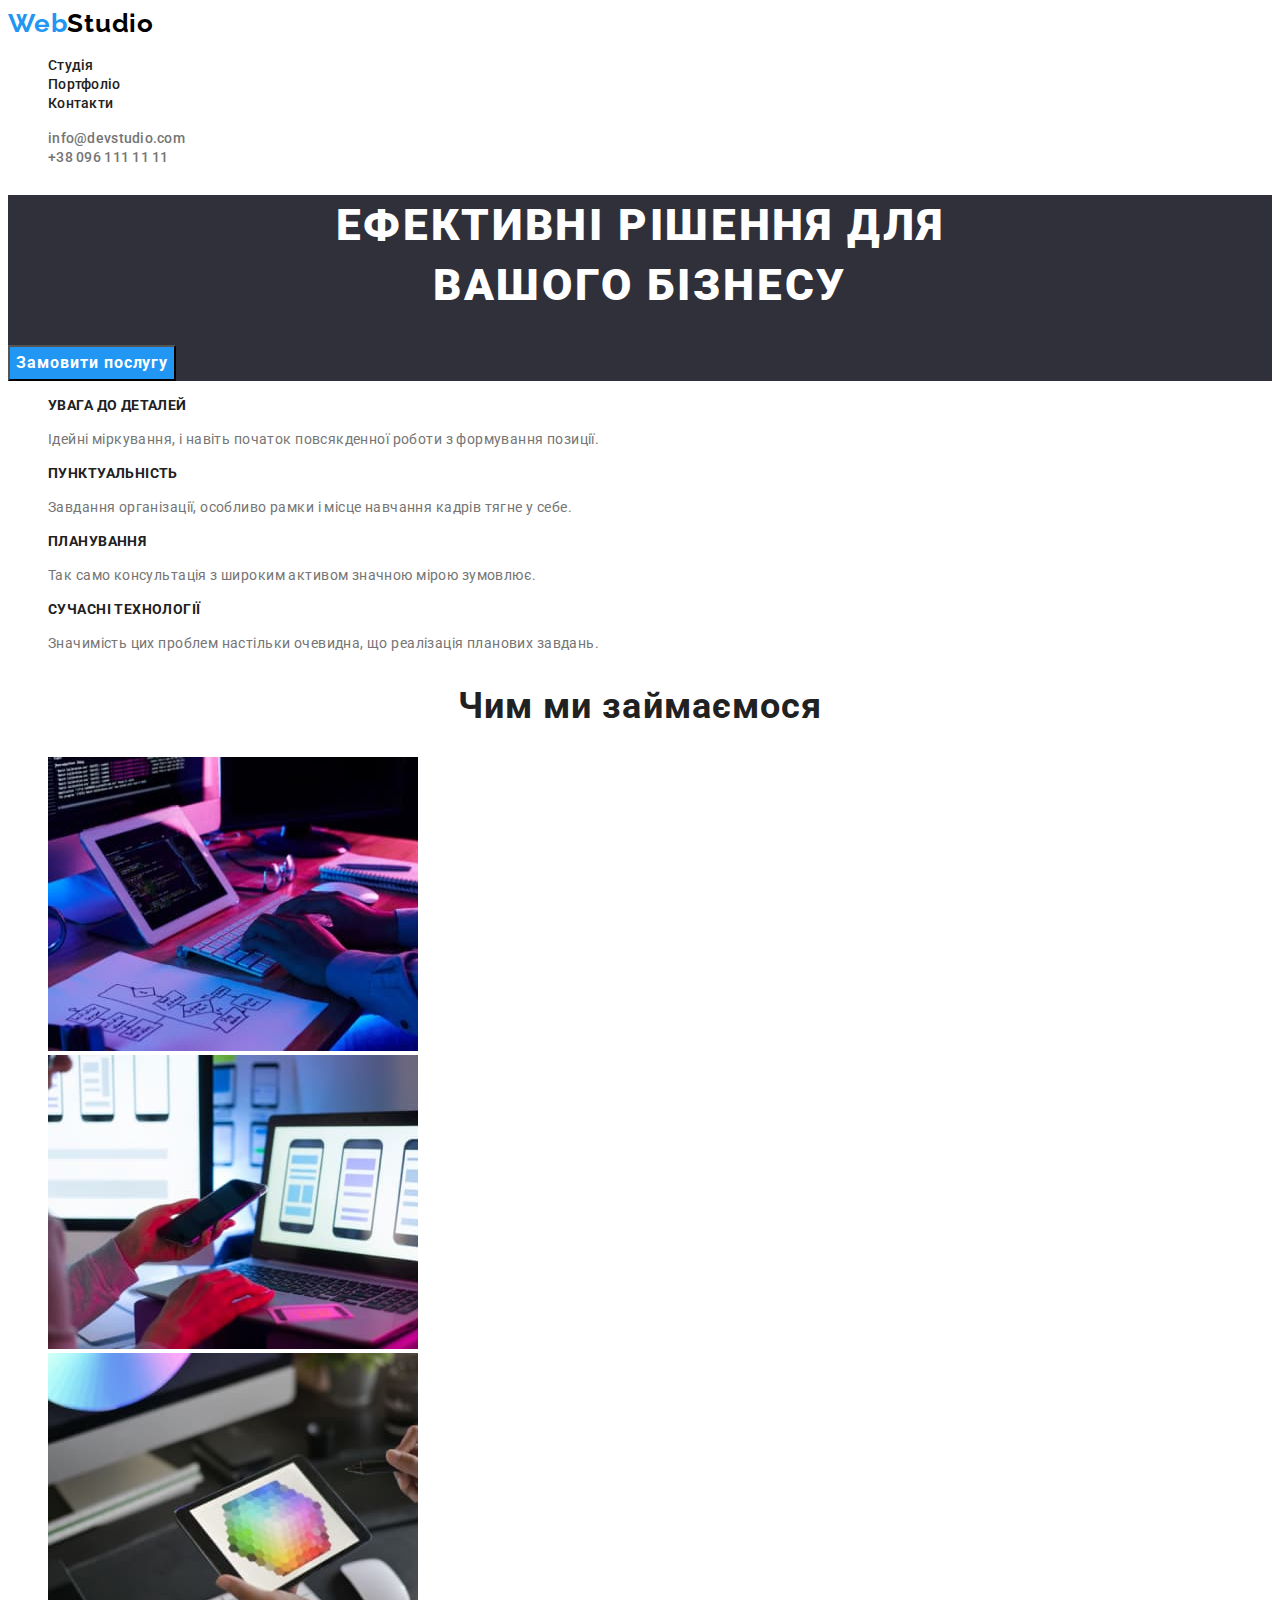
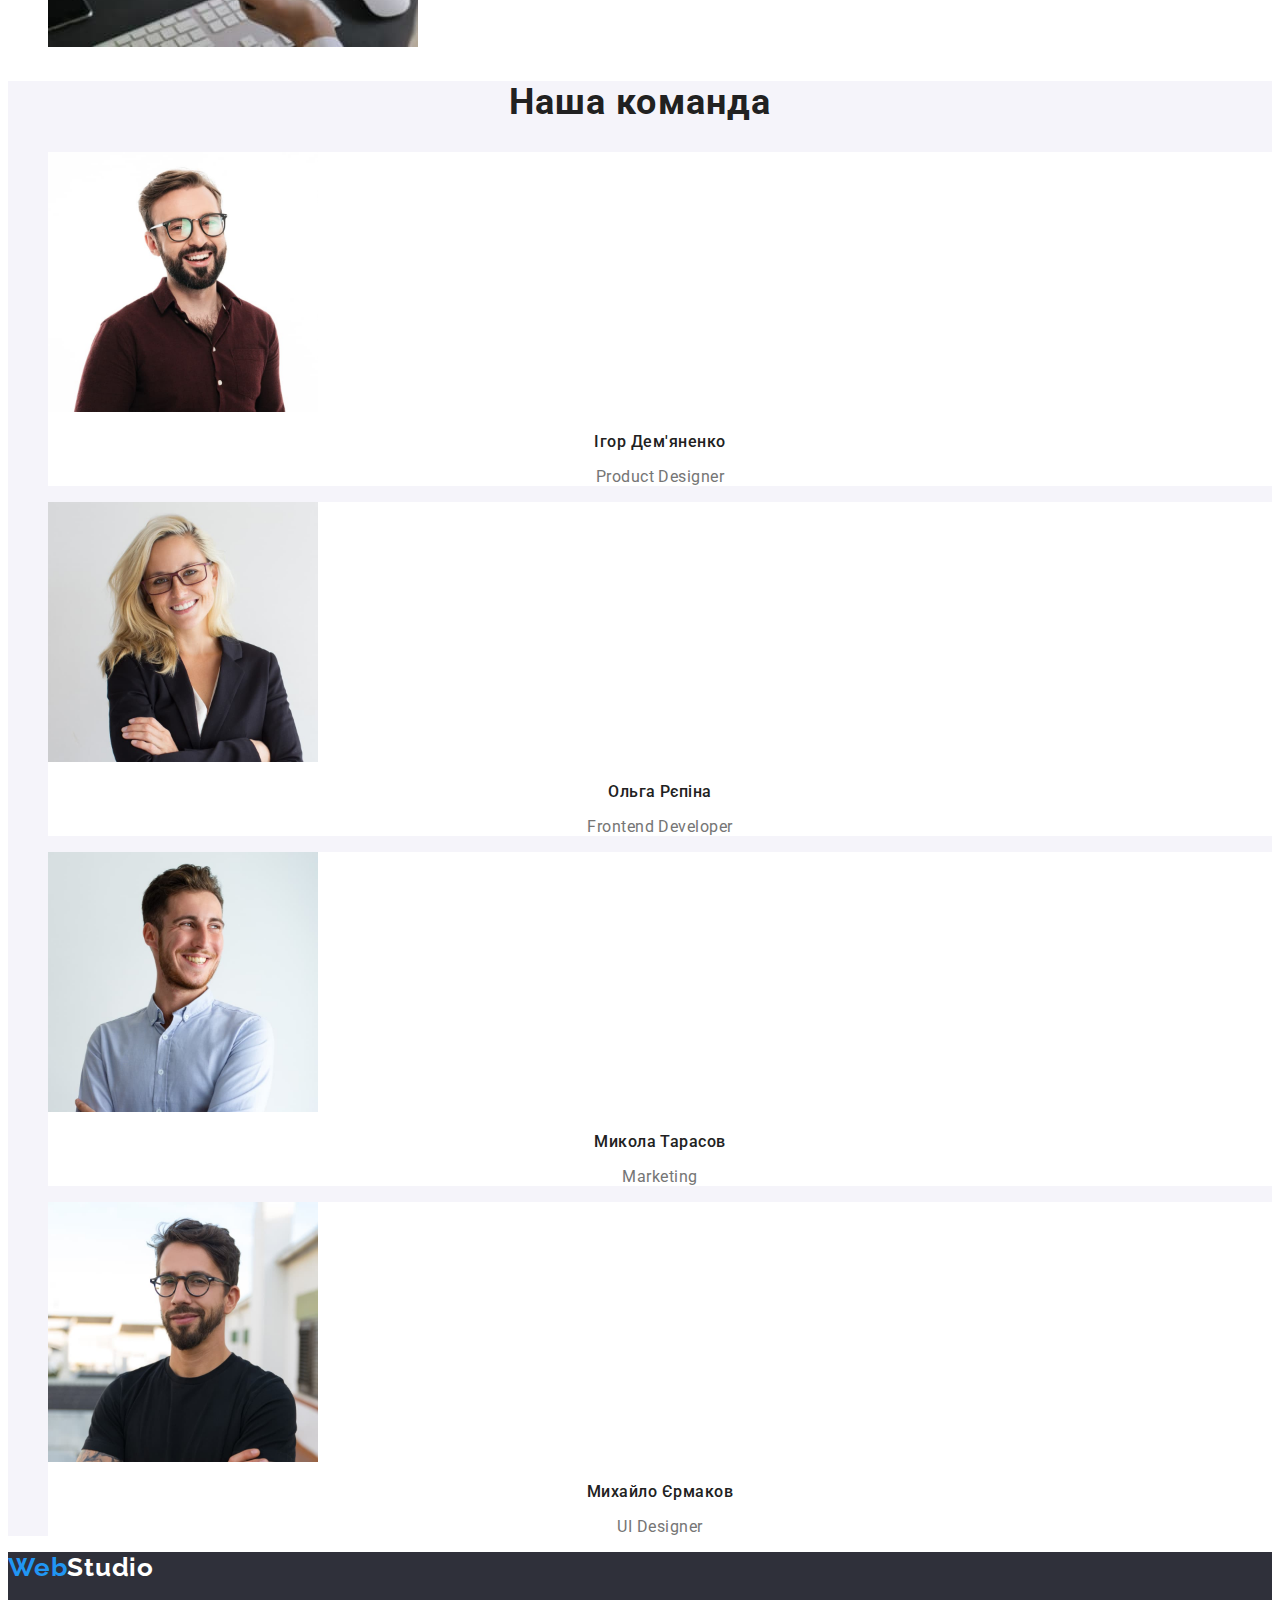
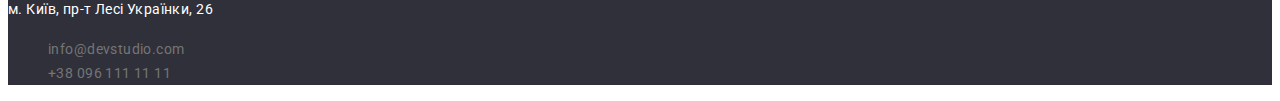
<file: index.html>
<!DOCTYPE html>
<html lang="uk">
  <head>
    <meta charset="UTF-8">
    <meta http-equiv="X-UA-Compatible" content="IE=edge">
    <meta name="viewport" content="width=device-width, initial-scale=1.0">
    <link rel="preconnect" href="https://fonts.googleapis.com">
    <link rel="preconnect" href="https://fonts.gstatic.com" crossorigin>
    <link
      href="https://fonts.googleapis.com/css2?family=Raleway:wght@700&family=Roboto:wght@400;500;700;900&display=swap"
      rel="stylesheet">
    <link rel="stylesheet" href="css/styles.css">
    <title>WebStudio</title>
  </head>
  <body>
    <!--Шапка-->
    <header>
      <nav>
        <a href="./index.html" class="logo">Web<span class="logo-styles">Studio</span></a>
        <ul class="nav-link">
          <li><a href="./index.html" class="font">Студія</a></li>
          <li><a href="./portfolio.html" class="font">Портфоліо</a></li>
          <li><a href="/" class="font">Контакти</a></li>
        </ul>
      </nav>
      <!--Контакти-->
      <ul class="contact">
        <li><a href="mailto:info@devstudio.com" class="info">info@devstudio.com</a></li>
        <li><a href="tel:+380961111111" class="info">+38 096 111 11 11</a></li>
      </ul>
    </header>
    <main>
      <!--Банер-->
      <section class="baner-style">
        <h1 class="baner-text">
          Ефективні рішення для <br>
          вашого бізнесу
        </h1>
        <button type="button" class="baner-button">Замовити послугу</button>
      </section>
      <!--Деталі-->
      <section>
        <h2 style="display: none">Shadow</h2>
        <ul>
          <li>
            <h3 class="factor">УВАГА ДО ДЕТАЛЕЙ</h3>
            <p class="opisanie">
              Ідейні міркування, і навіть початок повсякденної роботи з формування позиції.
            </p>
          </li>
          <li>
            <h3 class="factor">ПУНКТУАЛЬНІСТЬ</h3>
            <p class="opisanie">
              Завдання організації, особливо рамки і місце навчання кадрів тягне у себе.
            </p>
          </li>
          <li>
            <h3 class="factor">ПЛАНУВАННЯ</h3>
            <p class="opisanie">Так само консультація з широким активом значною мірою зумовлює.</p>
          </li>
          <li>
            <h3 class="factor">СУЧАСНІ ТЕХНОЛОГІЇ</h3>
            <p class="opisanie">
              Значимість цих проблем настільки очевидна, що реалізація планових завдань.
            </p>
          </li>
        </ul>
      </section>
      <!--Заняття-->
      <section>
        <h2 class="glava">Чим ми займаємося</h2>
        <ul>
          <li>
            <img src="./images/boxone.jpg" alt="Адаптовано під будь який тип екрану" width="370">
          </li>
          <li>
            <img src="./images/boxtwo.jpg" alt="Робити можно завдяки смартфону" width="370">
          </li>
          <li>
            <img src="./images/boxthree.jpg" alt="Робота з зображенням" width="370">
          </li>
        </ul>
      </section>
      <!--Команда-->
      <section class="glava-job-title">
        <h2 class="glava">Наша команда</h2>
        <ul>
          <li class="bg-card">
            <img src="./images/nameone.jpg" alt="Ігор Дем'яненко" width="270">
            <h3 class="name-people">Ігор Дем'яненко</h3>
            <p class="job-title">Product Designer</p>
          </li>
          <li class="bg-card">
            <img src="./images/nametwo.jpg" alt="Ольга Рєпіна" width="270">
            <h3 class="name-people">Ольга Рєпіна</h3>
            <p class="job-title">Frontend Developer</p>
          </li>
          <li class="bg-card">
            <img src="./images/namethree.jpg" alt="Микола Тарасов" width="270">
            <h3 class="name-people">Микола Тарасов</h3>
            <p class="job-title">Marketing</p>
          </li>
          <li class="bg-card">
            <img src="./images/namefour.jpg" alt="Михайло Єрмаков" width="270">
            <h3 class="name-people">Михайло Єрмаков</h3>
            <p class="job-title">UI Designer</p>
          </li>
        </ul>
      </section>
    </main>
    <!--Підвал-->
    <footer class="drop-info">
      <a href="./index.html" class="logo">Web<span class="foot-logo">Studio</span></a>
      <address class="foot-adress">
        <p class="street">м. Київ, пр-т Лесі Українки, 26</p>
        <ul class="foot-contact">
          <li><a href="mailto:info@devstudio.com" class="foot-info">info@devstudio.com</a></li>
          <li><a href="tel:+380961111111" class="foot-info">+38 096 111 11 11</a></li>
        </ul>
      </address>
    </footer>
  </body>
</html>
</file>
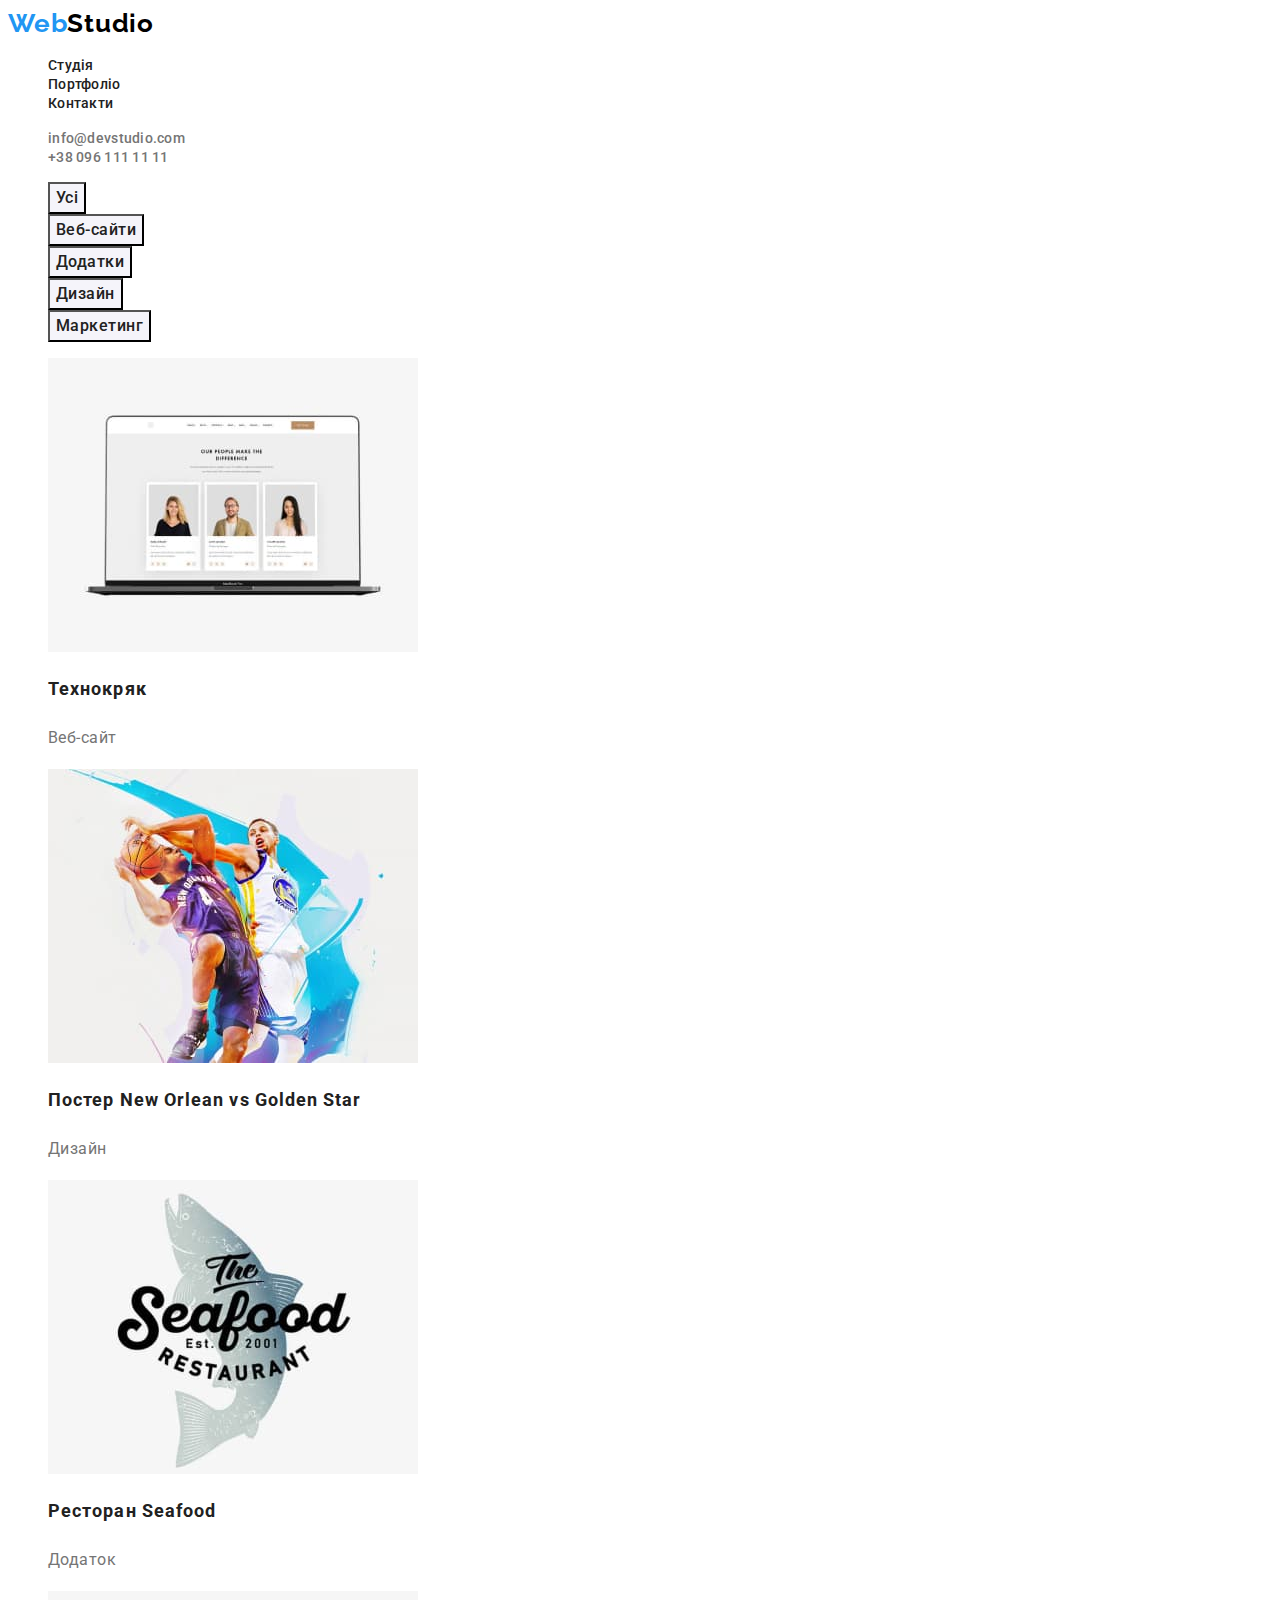
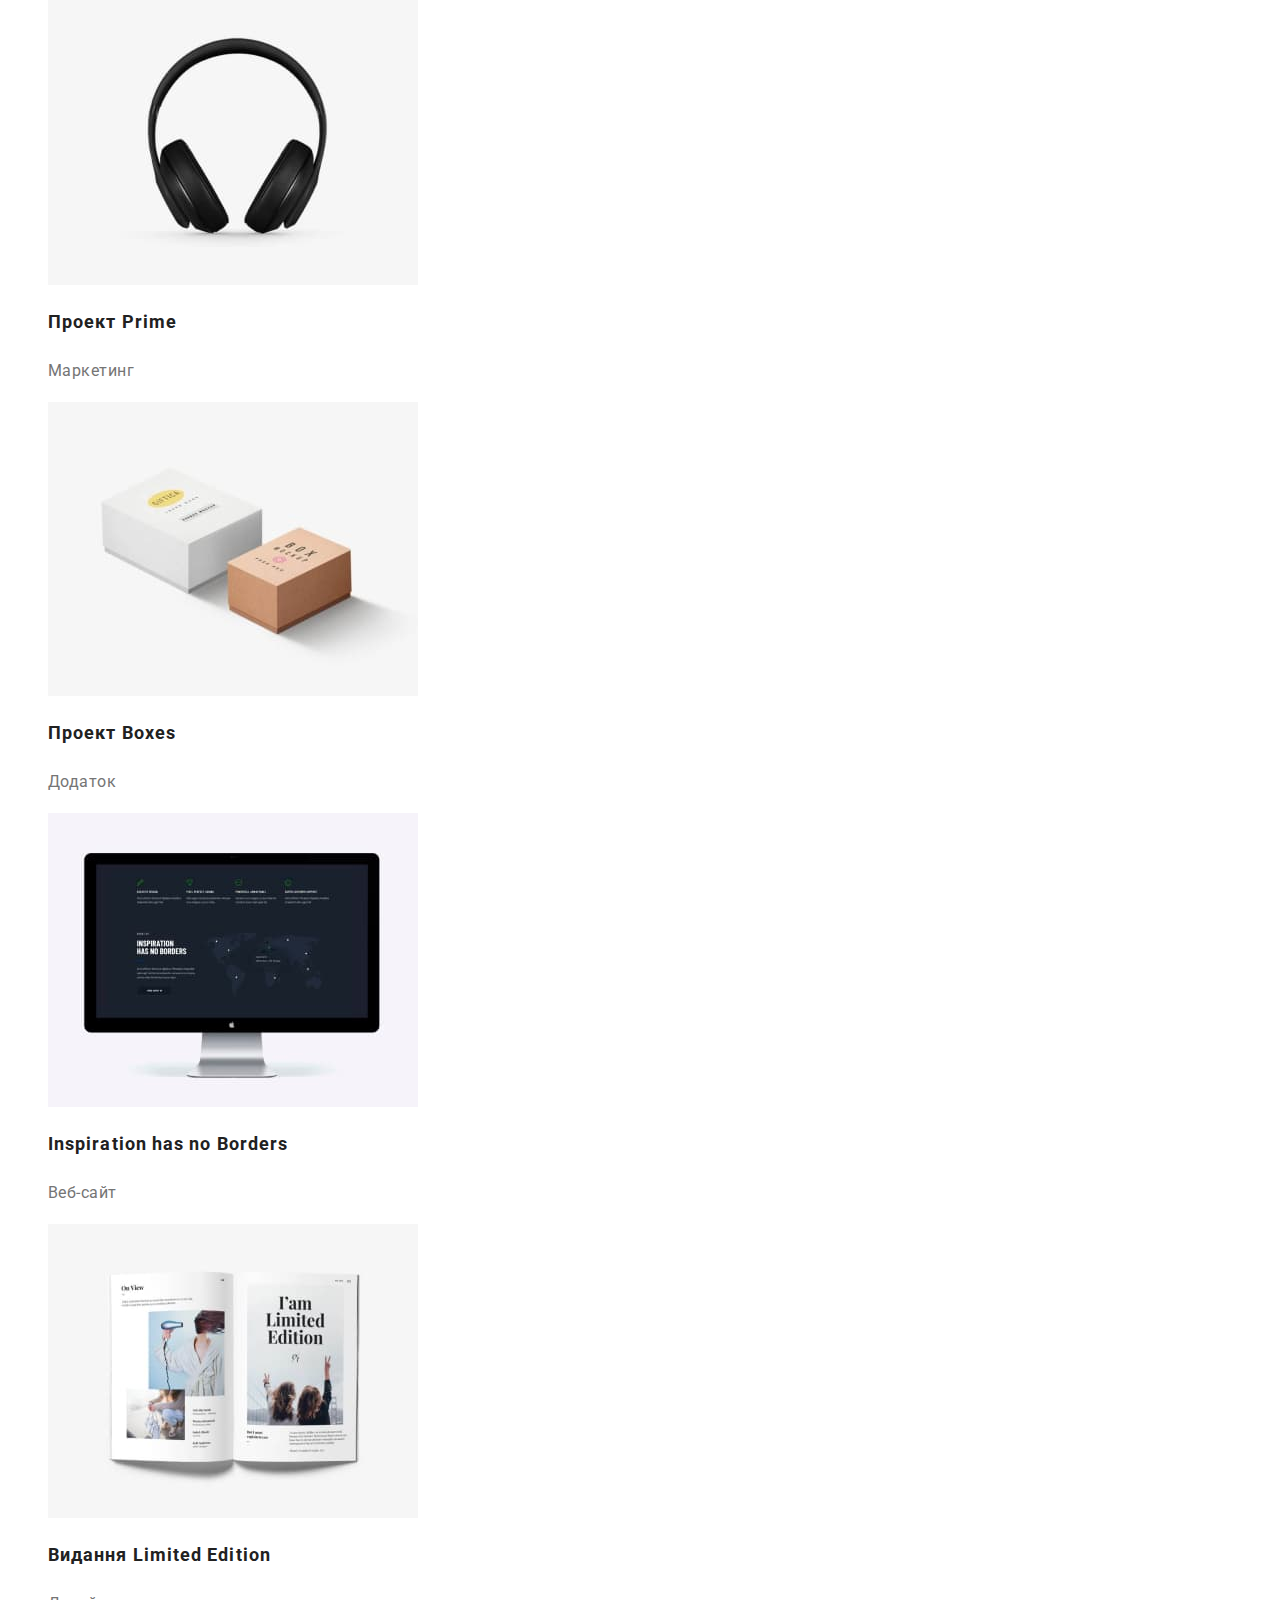
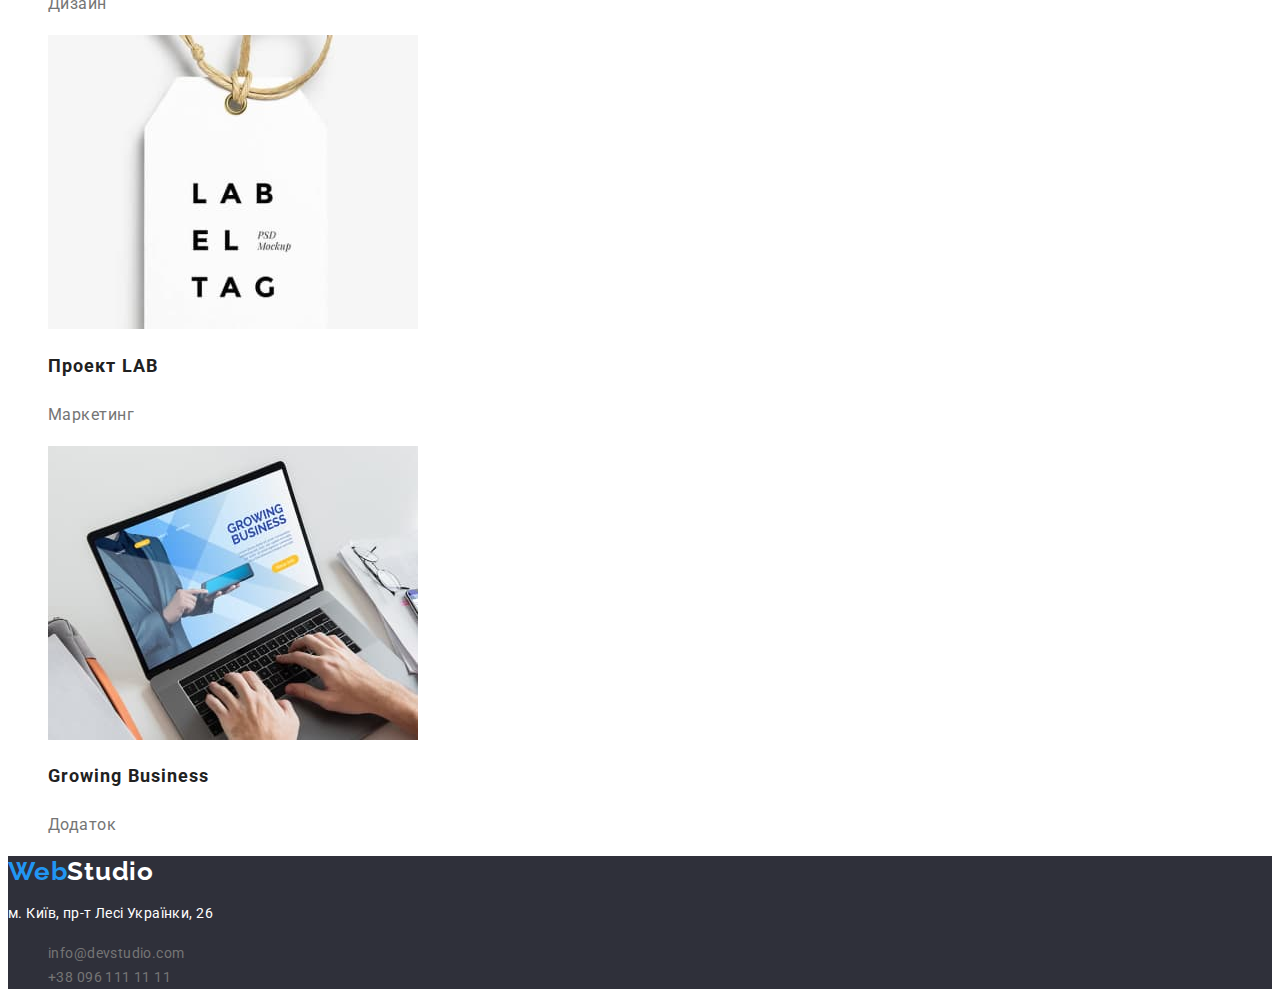
<file: portfolio.html>
<!DOCTYPE html>
<html lang="uk">
  <head>
    <meta charset="UTF-8">
    <meta http-equiv="X-UA-Compatible" content="IE=edge">
    <meta name="viewport" content="width=device-width, initial-scale=1.0">
    <link rel="preconnect" href="https://fonts.googleapis.com">
    <link rel="preconnect" href="https://fonts.gstatic.com" crossorigin>
    <link
      href="https://fonts.googleapis.com/css2?family=Raleway:wght@700&family=Roboto:wght@400;500;700;900&display=swap"
      rel="stylesheet"
    />
    <link rel="stylesheet" href="css/styles.css">
    <title>WebStudio</title>
  </head>
  <body>
    <!--Шапка-->
    <header>
      <nav>
        <a href="./index.html" class="logo">Web<span class="logo-styles">Studio</span></a>
        <ul class="nav-link">
          <li><a href="./index.html" class="font">Студія</a></li>
          <li><a href="./portfolio.html" class="font">Портфоліо</a></li>
          <li><a href="/" class="font">Контакти</a></li>
        </ul>
      </nav>
      <!--Контакти-->
      <ul class="contact">
        <li><a href="mailto:info@devstudio.com" class="info">info@devstudio.com</a></li>
        <li><a href="tel:+380961111111" class="info">+38 096 111 11 11</a></li>
      </ul>
    </header>
    <main>
      <!--Портфоліо-->
      <section>
        <h1 style="display: none">Портфоліо</h1>
        <ul class="list-button">
          <li><button type="button" class="click-button">Усі</button></li>
          <li><button type="button" class="click-button">Веб-сайти</button></li>
          <li><button type="button" class="click-button">Додатки</button></li>
          <li><button type="button" class="click-button">Дизайн</button></li>
          <li><button type="button" class="click-button">Маркетинг</button></li>
        </ul>
      </section>
      <section>
        <!-- Макет -->
        <ul>
          <li>
            <img src="./images/laptop.jpg" alt="Ознайомлення з веб-сайтом" width="370">
            <h2 class="project-company">Технокряк</h2>
            <p class="marker-company">Веб-сайт</p>
          </li>
          <li>
            <img
              src="./images/basketball.jpg"
              alt="Рекламний постер на матч з баскетболу"
              width="370"
            />
            <h2 class="project-company">Постер New Orlean vs Golden Star</h2>
            <p class="marker-company">Дизайн</p>
          </li>
          <li>
            <img src="./images/restaurant.jpg" alt="Додаток ресторану за логотипом" width="370">
            <h2 class="project-company">Ресторан Seafood</h2>
            <p class="marker-company">Додаток</p>
          </li>
          <li>
            <img src="./images/music.jpg" alt="Магазин для придбання гаджета" width="370">
            <h2 class="project-company">Проект Prime</h2>
            <p class="marker-company">Маркетинг</p>
          </li>
          <li>
            <img src="./images/brownbox.jpg" alt="Додаток для замовлення подарунків" width="370">
            <h2 class="project-company">Проект Boxes</h2>
            <p class="marker-company">Додаток</p>
          </li>
          <li>
            <img
              src="./images/monomac.jpg"
              alt="Веб-сайт для аналізування завдяки графіку"
              width="370">
            <h2 class="project-company">Inspiration has no Borders</h2>
            <p class="marker-company">Веб-сайт</p>
          </li>
          <li>
            <img src="./images/book.jpg" alt="Дизайн зробленний у стилі книги" width="370">
            <h2 class="project-company">Видання Limited Edition</h2>
            <p class="marker-company">Дизайн</p>
          </li>
          <li>
            <img
              src="./images/labeltag.jpg"
              alt="Маркування подарунків при замовленні"
              width="370"
            />
            <h2 class="project-company">Проект LAB</h2>
            <p class="marker-company">Маркетинг</p>
          </li>
          <li>
            <img src="./images/macbook.jpg" alt="Додаток для будь якої системи" width="370">
            <h2 class="project-company">Growing Business</h2>
            <p class="marker-company">Додаток</p>
          </li>
        </ul>
      </section>
    </main>
    <!--Підвал-->
    <footer class="drop-info">
      <a href="./index.html" class="logo">Web<span class="foot-logo">Studio</span></a>
      <address class="foot-adress">
        <p class="street">м. Київ, пр-т Лесі Українки, 26</p>
        <ul class="foot-contact">
          <li><a href="mailto:info@devstudio.com" class="foot-info">info@devstudio.com</a></li>
          <li><a href="tel:+380961111111" class="foot-info">+38 096 111 11 11</a></li>
        </ul>
      </address>
    </footer>
  </body>
</html>
</file>
<file: css/styles.css>
:root {
  --background-color-sect: #2f303a;
  --background-color-sect-button: #f5f4fa;
  --background-color-button: #2196f3;
  --background-color-focus-button: #188ce8;
  --text-color-logo: #000000;
  --text-color-logo-foot: #ffffff;
  --color-text-logo: #2196f3;
  --color-text-title-button: #ffffff;
  --color-text-h2: #212121;
  --color-text-p: #757575;
  --color-text-link: #212121;
  --color-text-contact: #757575;
  --hover-focus-link-button: #2196f3;
}

body {
  font-family: 'Roboto', sans-serif;
  background: #ffffff;
  color: var(--color-text-h2);
}

ul {
  list-style: none;
}

a {
  text-decoration: none;
}

/* Logo-шрифт/колір */

.logo {
  font-family: 'Raleway', sans-serif;
  color: var(--color-text-logo);
  font-weight: 700;
  font-size: 26px;
  line-height: calc(31 / 26);
  letter-spacing: 0.03em;
}

.logo-styles {
  color: var(--text-color-logo);
  line-height: calc(31 / 26);
  letter-spacing: 0.03em;
}

/* Шапка index portfolio */

.nav-link .font {
  color: var(--color-text-link);
  font-weight: 500;
  font-size: 14px;
  line-height: calc(16 / 14);
  letter-spacing: 0.02em;
}

.nav-link .font:hover,
.nav-link .font:focus {
  color: var(--hover-focus-link-button);
}

.contact .info {
  color: var(--color-text-contact);
  font-weight: 500;
  font-size: 14px;
  line-height: calc(16 / 14);
  letter-spacing: 0.02em;
}

.contact .info:hover,
.contact .info:focus {
  color: var(--hover-focus-link-button);
}

/* Банер index */

.baner-style {
  background: var(--background-color-sect);
}

.baner-text {
  color: var(--color-text-title-button);
  text-align: center;
  font-weight: 900;
  font-size: 44px;
  line-height: calc(60 / 44);
  letter-spacing: 0.06em;
  text-transform: uppercase;
}

.baner-button {
  font-family: inherit;
  background-color: var(--background-color-button);
  color: var(--color-text-title-button);
  cursor: pointer;
  font-weight: 700;
  font-size: 16px;
  line-height: calc(30 / 16);
  letter-spacing: 0.06em;
}

.baner-button:hover,
.baner-button:focus {
  background-color: var(--background-color-focus-button);
}

/* Деталі */

.factor {
  font-weight: 700;
  font-size: 14px;
  line-height: calc(16 / 14);
  letter-spacing: 0.03em;
  text-transform: uppercase;
}

.opisanie {
  font-size: 14px;
  color: var(--color-text-p);
  line-height: calc(24 / 14);
  letter-spacing: 0.03em;
}

/* Заняття Команда index */

.glava-job-title {
  background-color: var(--background-color-sect-button);
}

.glava {
  text-align: center;
  font-weight: 700;
  font-size: 36px;
  line-height: calc(42 / 36);
  letter-spacing: 0.03em;
}

.bg-card {
  background-color: var(--color-text-title-button);
}

.name-people {
  text-align: center;
  font-weight: 500;
  font-size: 16px;
  line-height: calc(19 / 16);
  letter-spacing: 0.03em;
}

.job-title {
  color: var(--color-text-p);
  text-align: center;
  font-size: 16px;
  line-height: calc(19 / 16);
  letter-spacing: 0.03em;
}

/* Портфоліо */

.list-button .click-button {
  font-family: inherit;
  background-color: var(--background-color-sect-button);
  cursor: pointer;
  color: var(--color-text-link);
  font-weight: 500;
  font-size: 16px;
  line-height: calc(26 / 16);
  text-align: center;
  letter-spacing: 0.03em;
}

.list-button .click-button:hover,
.list-button .click-button:focus,
.list-button .click-button:active {
  background-color: var(--hover-focus-link-button);
  color: var(--color-text-title-button);
}

.project-company {
  font-weight: 700;
  font-size: 18px;
  line-height: calc(36 / 18);
  letter-spacing: 0.06em;
}

.marker-company {
  color: var(--color-text-p);
  font-size: 16px;
  line-height: calc(30 / 16);
  letter-spacing: 0.03em;
}

/* Підвал index portfolio */

.drop-info {
  background: var(--background-color-sect);
}

.foot-logo {
  color: var(--text-color-logo-foot);
  line-height: calc(31 / 26);
  letter-spacing: 0.03em;
}

.foot-adress {
  font-style: normal;
}

.street {
  color: var(--text-color-logo-foot);
  font-size: 14px;
  line-height: calc(24 / 14);
  letter-spacing: 0.03em;
}

.foot-contact .foot-info {
  color: var(--color-text-contact);
  font-size: 14px;
  line-height: calc(24 / 14);
  letter-spacing: 0.03em;
}

.foot-contact .foot-info:hover,
.foot-contact .foot-info:focus {
  color: var(--hover-focus-link-button);
}
</file>
